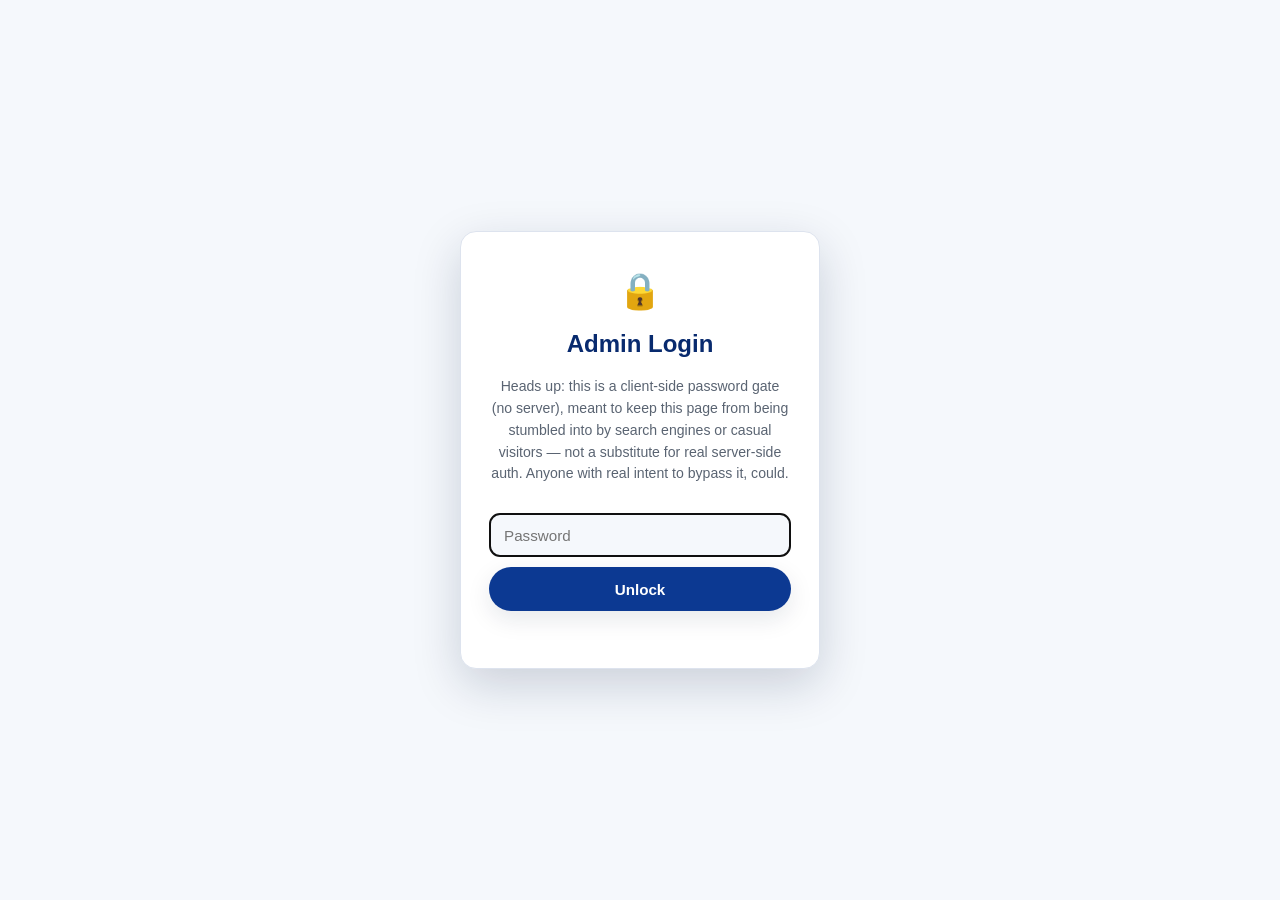
<file: admin.html>
<!doctype html>
<html lang="en">
<head>
<meta charset="UTF-8" />
<meta name="viewport" content="width=device-width, initial-scale=1" />
<title>Camp Enoki — Admin</title>
<meta name="robots" content="noindex, nofollow" />
<link rel="icon" href="icons/icon-192.png" />
<link rel="stylesheet" href="css/styles.css" />
</head>
<body class="admin-body">

<div class="auth-gate" id="authGate">
  <div class="auth-gate-box">
    <div style="font-size:2.2rem">🔒</div>
    <h2>Admin Login</h2>
    <p style="color:var(--text-muted);font-size:.88rem">
      Heads up: this is a client-side password gate (no server), meant to keep this page from being stumbled
      into by search engines or casual visitors — not a substitute for real server-side auth. Anyone with
      real intent to bypass it, could.
    </p>
    <input type="password" id="authPasswordInput" placeholder="Password" autocomplete="current-password" />
    <button class="btn btn-primary btn-block" id="authSubmitBtn">Unlock</button>
    <div id="authError" style="color:#c0392b;font-size:.85rem;min-height:1.2em;margin-top:8px"></div>
  </div>
</div>

<div id="adminContent" class="hidden">

<header class="admin-header">
  <div class="wrap">
    <div class="brand" style="color:#fff">
      <img class="brand-logo" src="icons/icon-192.png" alt="Camp Enoki logo" />
      Camp Enoki — Admin
    </div>
    <div style="display:flex;gap:10px;align-items:center">
      <button class="theme-toggle" id="themeToggle" aria-label="Toggle dark mode">🌙</button>
      <a class="btn btn-sm" style="background:#fff;color:var(--brand)" href="index.html">Back to site</a>
      <button class="btn btn-sm btn-ghost" style="color:#fff" id="logoutBtn">Log out</button>
    </div>
  </div>
</header>

<main class="admin-main">
  <div class="notice info">
    Everything below is fully editable — every section on the public site (and the AI concierge's behavior) is driven from here.
    <strong>Your edits save instantly to THIS browser only.</strong> Guests on other devices won't see them until you hit
    <strong>Publish</strong> (last tab) — that's the one step that makes changes actually go live for everyone.
  </div>

  <div class="admin-tabs" id="adminTabs">
    <button class="admin-tab active" data-tab="settings">Site Settings</button>
    <button class="admin-tab" data-tab="policies">Policies</button>
    <button class="admin-tab" data-tab="rates">Rates</button>
    <button class="admin-tab" data-tab="amenities">Amenities</button>
    <button class="admin-tab" data-tab="attractions">Attractions</button>
    <button class="admin-tab" data-tab="reviews">Reviews</button>
    <button class="admin-tab" data-tab="media">Media</button>
    <button class="admin-tab" data-tab="galleryFolders">Gallery</button>
    <button class="admin-tab" data-tab="faq">FAQ</button>
    <button class="admin-tab" data-tab="ai">AI Concierge</button>
    <button class="admin-tab" data-tab="bookings">Bookings</button>
    <button class="admin-tab" data-tab="unanswered">Unanswered</button>
    <button class="admin-tab" data-tab="security">Security</button>
    <button class="admin-tab" data-tab="publish" style="font-weight:800">Publish</button>
  </div>

  <section class="tab-panel" data-panel="settings">
    <h2 class="section-title" style="margin-bottom:10px">Site Settings</h2>
    <p class="section-sub">Resort name, hero text, and contact info shown across the public site.</p>
    <div id="settingsForm"></div>
  </section>

  <section class="tab-panel hidden" data-panel="policies">
    <h2 class="section-title" style="margin-bottom:10px">Policies</h2>
    <p class="section-sub">Check-in/out times, payment, and the cancellation policy text used by the FAQ + concierge.</p>
    <div id="policiesForm"></div>
  </section>

  <section class="tab-panel hidden" data-panel="rates">
    <h2 class="section-title" style="margin-bottom:10px">Rates</h2>
    <div id="rates-toolbar"></div>
    <div id="rates-table"></div>
  </section>

  <section class="tab-panel hidden" data-panel="amenities">
    <h2 class="section-title" style="margin-bottom:10px">Amenities</h2>
    <div id="amenities-toolbar"></div>
    <div id="amenities-table"></div>
  </section>

  <section class="tab-panel hidden" data-panel="attractions">
    <h2 class="section-title" style="margin-bottom:10px">Nearby Attractions</h2>
    <div id="attractions-toolbar"></div>
    <div id="attractions-table"></div>
  </section>

  <section class="tab-panel hidden" data-panel="reviews">
    <h2 class="section-title" style="margin-bottom:10px">Reviews</h2>
    <div id="reviews-toolbar"></div>
    <div id="reviews-table"></div>
  </section>

  <section class="tab-panel hidden" data-panel="media">
    <h2 class="section-title" style="margin-bottom:10px">Media Library</h2>
    <p class="section-sub">Photos/videos used in the Gallery and attached to FAQ answers. Upload a real photo or paste an image URL.</p>
    <div id="media-toolbar"></div>
    <div id="media-table"></div>
  </section>

  <section class="tab-panel hidden" data-panel="galleryFolders">
    <h2 class="section-title" style="margin-bottom:10px">Gallery Folders</h2>
    <p class="section-sub">
      Add a whole Google Drive folder as its own Gallery tab — name it anything ("Activities", "Rooms", whatever), paste
      the folder link, and every photo/video inside shows up automatically. Needs the Drive API key set in Site Settings.
    </p>
    <div id="galleryFolders-toolbar"></div>
    <div id="galleryFolders-table"></div>
  </section>

  <section class="tab-panel hidden" data-panel="faq">
    <h2 class="section-title" style="margin-bottom:10px">FAQ Knowledge Base</h2>
    <div class="admin-toolbar">
      <input type="search" id="faqSearch" placeholder="Search FAQ by question, category, or keyword..." />
      <button class="btn btn-primary btn-sm" id="addFaqBtn">+ Add FAQ</button>
      <button class="btn btn-outline btn-sm" id="exportBtn">Export JSON</button>
      <label class="btn btn-outline btn-sm" style="cursor:pointer">
        Import JSON
        <input type="file" id="importInput" accept="application/json" style="display:none" />
      </label>
    </div>
    <div class="admin-table-wrap">
      <table class="admin-table" id="faqTable">
        <thead>
          <tr><th>Question</th><th>Category</th><th>Priority</th><th>Lang</th><th>Media</th><th>Actions</th></tr>
        </thead>
        <tbody id="faqTableBody"></tbody>
      </table>
    </div>
  </section>

  <section class="tab-panel hidden" data-panel="ai">
    <h2 class="section-title" style="margin-bottom:10px">AI Concierge</h2>
    <p class="section-sub">Wire up a real Claude-backed proxy so the concierge can answer beyond the FAQ list. See <code>server/README.md</code> to deploy the proxy first.</p>
    <div id="aiForm"></div>
  </section>

  <section class="tab-panel hidden" data-panel="bookings">
    <h2 class="section-title" style="margin-bottom:10px">Booking Requests</h2>
    <div class="admin-table-wrap">
      <table class="admin-table" id="bookingTable">
        <thead>
          <tr><th>Ref</th><th>Guest</th><th>Mobile</th><th>Date</th><th>Type</th><th>Pax</th><th>Pets</th><th>Requests</th><th></th></tr>
        </thead>
        <tbody id="bookingTableBody"></tbody>
      </table>
    </div>
  </section>

  <section class="tab-panel hidden" data-panel="unanswered">
    <h2 class="section-title" style="margin-bottom:10px">Unanswered Questions</h2>
    <p class="section-sub" style="margin-bottom:14px">Questions the FAQ engine couldn't match — use these to grow the knowledge base.</p>
    <div class="admin-table-wrap">
      <table class="admin-table" id="unansweredTable">
        <thead><tr><th>Question</th><th>When</th></tr></thead>
        <tbody id="unansweredTableBody"></tbody>
      </table>
    </div>
  </section>

  <section class="tab-panel hidden" data-panel="security">
    <h2 class="section-title" style="margin-bottom:10px">Security</h2>
    <p class="section-sub">Change the Admin Mode password. Remember: this is a client-side gate, not real server-side auth (see the login screen's note).</p>
    <div id="securityForm"></div>
  </section>

  <section class="tab-panel hidden" data-panel="publish">
    <h2 class="section-title" style="margin-bottom:10px">Publish</h2>
    <p class="section-sub">
      Everything you edit in the tabs above saves instantly, but only in THIS browser — that's why it doesn't show up for
      guests or on other devices. Publish commits the current content straight into the site's files on GitHub, which makes
      it live for everyone within about a minute. This needs a GitHub Personal Access Token you generate yourself below —
      it's stored only in this browser and is never sent anywhere except directly to GitHub's own API.
    </p>
    <div id="publishForm"></div>
  </section>
</main>

</div>

<div class="modal-overlay" id="faqModalOverlay">
  <div class="modal-box" id="faqModalBox"></div>
</div>

<div class="modal-overlay" id="itemModalOverlay">
  <div class="modal-box" id="itemModalBox"></div>
</div>

<script src="js/data-store.js"></script>
<script src="js/admin.js"></script>
</body>
</html>
</file>
<file: css/styles.css>
/* ===== Design tokens ===== */
/* Brand blue (#0c3992) matches the live Camp Enoki booking portal's real brandColor setting. */
:root {
  --brand: #0c3992;
  --brand-light: #2a56b8;
  --brand-dark: #082a6e;
  --accent: #e8802e;
  --sand: #f4e3c1;
  --bg: #f5f8fc;
  --surface: #ffffff;
  --text: #1c2333;
  --text-muted: #5a6472;
  --border: #dde3ee;
  --radius: 16px;
  --radius-sm: 10px;
  --shadow: 0 8px 24px rgba(12, 30, 60, 0.10);
  --shadow-lg: 0 16px 48px rgba(12, 30, 60, 0.18);
  --maxw: 1180px;
  --font: -apple-system, BlinkMacSystemFont, "Segoe UI", Roboto, Helvetica, Arial, sans-serif;
}

:root[data-theme="dark"] {
  --brand: #6f9ce8;
  --brand-light: #8fb4f2;
  --brand-dark: #0c3992;
  --accent: #f5a252;
  --bg: #0f1720;
  --surface: #17212c;
  --text: #eef2f8;
  --text-muted: #a9b4c4;
  --border: #263140;
  --shadow: 0 8px 24px rgba(0, 0, 0, 0.35);
  --shadow-lg: 0 16px 48px rgba(0, 0, 0, 0.5);
}

@media (prefers-color-scheme: dark) {
  :root:not([data-theme="light"]) {
    --brand: #6f9ce8;
    --brand-light: #8fb4f2;
    --brand-dark: #0c3992;
    --accent: #f5a252;
    --bg: #0f1720;
    --surface: #17212c;
    --text: #eef2f8;
    --text-muted: #a9b4c4;
    --border: #263140;
    --shadow: 0 8px 24px rgba(0, 0, 0, 0.35);
    --shadow-lg: 0 16px 48px rgba(0, 0, 0, 0.5);
  }
}

* { box-sizing: border-box; }
html { scroll-behavior: smooth; }
body {
  margin: 0;
  font-family: var(--font);
  background: var(--bg);
  color: var(--text);
  line-height: 1.55;
  -webkit-font-smoothing: antialiased;
}
img { max-width: 100%; display: block; }
a { color: inherit; }
button { font-family: inherit; }

.wrap { max-width: var(--maxw); margin: 0 auto; padding: 0 20px; }

/* ===== Header ===== */
.site-header {
  position: sticky; top: 0; z-index: 40;
  background: color-mix(in srgb, var(--surface) 88%, transparent);
  backdrop-filter: blur(10px);
  border-bottom: 1px solid var(--border);
}
.site-header .wrap { display: flex; align-items: center; justify-content: space-between; height: 68px; }
.brand { display: flex; align-items: center; gap: 10px; font-weight: 700; font-size: 1.15rem; color: var(--brand); text-decoration: none; }
.brand-logo { width: 34px; height: 34px; border-radius: 50%; object-fit: cover; flex-shrink: 0; box-shadow: 0 0 0 1px rgba(0,0,0,.08); }
.nav-links { display: flex; gap: 22px; list-style: none; margin: 0; padding: 0; }
.nav-links a { text-decoration: none; font-weight: 500; color: var(--text-muted); font-size: 0.95rem; transition: color .15s; }
.nav-links a:hover { color: var(--brand); }
.header-actions { display: flex; align-items: center; gap: 10px; }
.theme-toggle {
  width: 42px; height: 42px; border-radius: 50%; border: 1px solid var(--border);
  background: var(--surface); cursor: pointer; display: grid; place-items: center; font-size: 1.1rem;
}
.nav-toggle { display: none; }

/* ===== Buttons ===== */
.btn {
  display: inline-flex; align-items: center; justify-content: center; gap: 8px;
  padding: 12px 22px; border-radius: 999px; border: none; cursor: pointer;
  font-weight: 600; font-size: 0.95rem; text-decoration: none; transition: transform .15s, box-shadow .15s, background .15s;
  min-height: 44px;
}
.btn-primary { background: var(--brand); color: #fff; box-shadow: var(--shadow); }
.btn-primary:hover { background: var(--brand-dark); transform: translateY(-1px); }
.btn-outline { background: transparent; color: var(--brand); border: 1.5px solid var(--brand); }
.btn-outline:hover { background: color-mix(in srgb, var(--brand) 10%, transparent); }
.btn-ghost { background: transparent; color: var(--text-muted); }
.btn-block { width: 100%; }
.btn-sm { padding: 8px 16px; font-size: 0.85rem; min-height: 36px; }
.btn:disabled { opacity: .5; cursor: not-allowed; }

/* ===== Hero ===== */
.hero {
  position: relative; overflow: hidden; padding: 90px 0 70px;
  background: linear-gradient(180deg, color-mix(in srgb, var(--brand) 12%, var(--bg)) 0%, var(--bg) 100%);
}
.hero .wrap { display: grid; gap: 40px; align-items: center; }
@media (min-width: 860px) { .hero .wrap { grid-template-columns: 1.1fr 0.9fr; } }
.hero h1 { font-size: clamp(2rem, 4.5vw, 3.2rem); margin: 0 0 16px; color: var(--brand-dark); line-height: 1.15; }
:root[data-theme="dark"] .hero h1 { color: var(--brand-light); }
.hero p { color: var(--text-muted); font-size: 1.08rem; max-width: 46ch; margin: 0 0 28px; }
.hero-actions { display: flex; gap: 14px; flex-wrap: wrap; }
.hero-art { border-radius: var(--radius); overflow: hidden; box-shadow: var(--shadow-lg); animation: float 6s ease-in-out infinite; }
@keyframes float { 0%,100% { transform: translateY(0); } 50% { transform: translateY(-8px); } }

/* ===== Sections ===== */
section { padding: 64px 0; }
.section-title { font-size: clamp(1.5rem, 3vw, 2.1rem); margin: 0 0 8px; color: var(--brand-dark); }
:root[data-theme="dark"] .section-title { color: var(--brand-light); }
.section-sub { color: var(--text-muted); margin: 0 0 36px; max-width: 60ch; }

.grid { display: grid; gap: 22px; }
.grid-4 { grid-template-columns: repeat(4, 1fr); }
.grid-3 { grid-template-columns: repeat(3, 1fr); }
.grid-2 { grid-template-columns: repeat(2, 1fr); }
/* For content whose item count varies (e.g. Rates can be 1 promo or 6 cottages) —
   cards keep a sane width instead of stretching thin or leaving a lone card marooned. */
.grid-auto { grid-template-columns: repeat(auto-fill, minmax(260px, 1fr)); align-items: start; }
@media (max-width: 900px) { .grid-4 { grid-template-columns: repeat(2, 1fr); } .grid-3 { grid-template-columns: repeat(2, 1fr); } }
@media (max-width: 560px) { .grid-4, .grid-3, .grid-2 { grid-template-columns: 1fr; } }

.card {
  background: var(--surface); border: 1px solid var(--border); border-radius: var(--radius);
  box-shadow: var(--shadow); overflow: hidden; transition: transform .18s, box-shadow .18s;
}
.card:hover { transform: translateY(-3px); box-shadow: var(--shadow-lg); }
.card-body { padding: 18px 20px; }
.card img { width: 100%; height: 170px; object-fit: cover; background: var(--sand); }

.amenity-card { text-align: center; padding: 26px 18px; }
.amenity-icon { font-size: 2rem; margin-bottom: 10px; }
.amenity-card h3 { margin: 0 0 6px; font-size: 1.02rem; }
.amenity-card p { margin: 0; color: var(--text-muted); font-size: 0.9rem; }

.rates-list { display: flex; flex-direction: column; gap: 20px; }
.rate-card { display: flex; flex-direction: row; align-items: flex-start; }
.rate-card-info { flex: 1 1 0; min-width: 0; padding: 20px; }
/* Rates photos are often a full designed promo poster (pricing, contact info, logos
   baked into the graphic), not a candid scenery shot — cropping it (object-fit:cover)
   can cut off real content, so it gets real width and shows at its natural aspect
   ratio instead of being squeezed into a slim fixed-width column. */
.rate-card-photo { width: 42%; max-width: 420px; flex-shrink: 0; padding: 20px 20px 20px 0; }
.rate-card-photo img { width: 100%; height: auto; display: block; border-radius: var(--radius-sm); background: var(--sand); }
@media (max-width: 700px) {
  .rate-card { flex-direction: column-reverse; }
  .rate-card-photo { width: 100%; max-width: none; padding: 16px 16px 0; }
}

.rate-card h3 { margin: 0; font-size: 1.15rem; }
.rate-card .price { color: var(--accent); font-weight: 700; font-size: 1.3rem; margin: 6px 0 0; }
.rate-card .price small { font-size: 0.7rem; font-weight: 500; color: var(--text-muted); }
.rate-card .meta { margin: 6px 0 14px; color: var(--text-muted); font-size: 0.88rem; }
.rate-desc { margin: 0; }
.rate-desc-text {
  margin: 0; color: var(--text-muted); font-size: 0.88rem; line-height: 1.6;
  white-space: pre-line; /* respects real line breaks the owner types, e.g. one bullet per line */
}
.rate-desc-text.clamped {
  display: -webkit-box; -webkit-line-clamp: 4; -webkit-box-orient: vertical; overflow: hidden;
}
.rate-desc-toggle {
  background: none; border: none; color: var(--brand); font-weight: 600; font-size: 0.82rem;
  cursor: pointer; padding: 8px 0 0; text-decoration: underline;
}

.gallery-tabs { display: flex; gap: 10px; flex-wrap: wrap; margin-bottom: 24px; }
.gallery-tab {
  padding: 8px 16px; border-radius: 999px; border: 1px solid var(--border); background: var(--surface);
  cursor: pointer; font-size: 0.88rem; font-weight: 500; color: var(--text-muted);
}
.gallery-tab.active { background: var(--brand); color: #fff; border-color: var(--brand); }
.gallery-grid { display: grid; grid-template-columns: repeat(auto-fill, minmax(220px, 1fr)); gap: 16px; }
.gallery-item { border-radius: var(--radius-sm); overflow: hidden; box-shadow: var(--shadow); }
.gallery-item img { height: 160px; width: 100%; object-fit: cover; }
.gallery-item .gallery-video-frame { width: 100%; height: 260px; display: block; background: #000; }

.attractions-list { display: flex; flex-direction: column; gap: 20px; }
.attraction-card { display: flex; flex-direction: row; align-items: stretch; }
.attraction-card-info { flex: 1 1 0; min-width: 0; padding: 20px; display: flex; flex-direction: column; gap: 4px; text-align: left; }
.attraction-media-wrap { width: 42%; max-width: 420px; flex-shrink: 0; padding: 20px 20px 20px 0; }
.attraction-media { width: 100%; height: 100%; min-height: 260px; object-fit: cover; display: block; border: none; border-radius: var(--radius-sm); background: #000; }
@media (max-width: 700px) {
  .attraction-card { flex-direction: column-reverse; }
  .attraction-media-wrap { width: 100%; max-width: none; padding: 16px 16px 0; }
  .attraction-media { min-height: 220px; }
}

.attraction-card h3 { margin: 0; font-size: 1.05rem; }
.attraction-card .distance { color: var(--accent); font-size: 0.85rem; font-weight: 600; }
.attraction-card p { margin: 4px 0 0; color: var(--text-muted); font-size: 0.9rem; }

.review-card .card-body { padding: 22px; }
.review-stars { color: var(--accent); letter-spacing: 2px; }
.review-name { font-weight: 600; margin-top: 10px; }
.review-date { color: var(--text-muted); font-size: 0.8rem; }

.contact-block { display: flex; flex-wrap: wrap; gap: 30px; align-items: flex-start; }
.contact-item { display: flex; gap: 12px; align-items: flex-start; }
.contact-item .icon { font-size: 1.3rem; }

footer.site-footer { padding: 32px 0; text-align: center; color: var(--text-muted); font-size: 0.85rem; border-top: 1px solid var(--border); }

/* ===== Chat widget ===== */
.chat-fab {
  position: fixed; right: 20px; bottom: 20px; z-index: 60;
  width: 62px; height: 62px; border-radius: 50%; border: none; cursor: pointer;
  background: var(--brand); color: #fff; font-size: 1.6rem; box-shadow: var(--shadow-lg);
  display: grid; place-items: center; transition: transform .18s;
}
.chat-fab:hover { transform: scale(1.06); }
.chat-fab .badge {
  position: absolute; top: -4px; right: -4px; background: var(--accent); color: #fff;
  font-size: 0.65rem; font-weight: 700; border-radius: 999px; padding: 2px 6px; min-width: 18px; text-align: center;
}

.chat-panel {
  position: fixed; right: 20px; bottom: 96px; z-index: 60;
  width: min(380px, calc(100vw - 40px)); height: min(560px, calc(100vh - 140px));
  background: var(--surface); border-radius: var(--radius); box-shadow: var(--shadow-lg);
  border: 1px solid var(--border); display: flex; flex-direction: column; overflow: hidden;
  transform: translateY(16px) scale(.98); opacity: 0; pointer-events: none; transition: all .18s ease-out;
}
.chat-panel.open { transform: translateY(0) scale(1); opacity: 1; pointer-events: auto; }

.chat-header { background: var(--brand); color: #fff; padding: 16px 18px; display: flex; align-items: center; justify-content: space-between; }
.chat-header .title { font-weight: 700; font-size: 1rem; }
.chat-header .subtitle { font-size: 0.78rem; opacity: 0.85; }
.chat-close { background: none; border: none; color: #fff; font-size: 1.2rem; cursor: pointer; padding: 4px; }

.chat-messages { flex: 1; overflow-y: auto; padding: 16px; display: flex; flex-direction: column; gap: 12px; background: var(--bg); }
.msg { max-width: 88%; padding: 11px 14px; border-radius: 14px; font-size: 0.92rem; animation: pop .15s ease-out; white-space: pre-wrap; }
@keyframes pop { from { opacity: 0; transform: translateY(4px); } to { opacity: 1; transform: translateY(0); } }
.msg.bot { align-self: flex-start; background: var(--surface); border: 1px solid var(--border); border-bottom-left-radius: 4px; }
.msg.user { align-self: flex-end; background: var(--brand); color: #fff; border-bottom-right-radius: 4px; }
.msg-media { margin-top: 8px; border-radius: 10px; overflow: hidden; }
.msg-media img, .msg-media video { width: 100%; border-radius: 10px; }
.msg-media figcaption { font-size: 0.75rem; color: var(--text-muted); margin-top: 4px; }
.msg-buttons { display: flex; flex-wrap: wrap; gap: 8px; margin-top: 10px; }
.msg-btn {
  border: 1px solid var(--brand); color: var(--brand); background: transparent; border-radius: 999px;
  padding: 7px 14px; font-size: 0.82rem; cursor: pointer; font-weight: 600;
}
.msg-btn:hover { background: color-mix(in srgb, var(--brand) 10%, transparent); }
.msg-quick { display: flex; flex-wrap: wrap; gap: 8px; margin-top: 10px; }

.chat-input-row { display: flex; gap: 8px; padding: 12px; border-top: 1px solid var(--border); background: var(--surface); }
.chat-input-row input {
  flex: 1; border: 1px solid var(--border); border-radius: 999px; padding: 11px 16px; font-size: 0.92rem;
  background: var(--bg); color: var(--text);
}
.chat-input-row input:focus { outline: 2px solid var(--brand); outline-offset: 1px; }
.chat-send { width: 44px; height: 44px; border-radius: 50%; border: none; background: var(--brand); color: #fff; font-size: 1.1rem; cursor: pointer; }

/* ===== Modal (booking wizard) ===== */
.modal-overlay {
  position: fixed; inset: 0; background: rgba(10, 18, 10, 0.5); z-index: 70;
  display: flex; align-items: center; justify-content: center; padding: 16px;
  opacity: 0; pointer-events: none; transition: opacity .15s;
}
.modal-overlay.open { opacity: 1; pointer-events: auto; }
.modal-box {
  background: var(--surface); border-radius: var(--radius); max-width: 520px; width: 100%;
  max-height: 90vh; overflow-y: auto; box-shadow: var(--shadow-lg); padding: 28px;
}
.modal-box h2 { margin: 0 0 4px; color: var(--brand-dark); }
:root[data-theme="dark"] .modal-box h2 { color: var(--brand-light); }
.modal-close-x { float: right; background: none; border: none; font-size: 1.3rem; cursor: pointer; color: var(--text-muted); }

.steps-indicator { display: flex; gap: 6px; margin: 16px 0 22px; }
.steps-indicator span { flex: 1; height: 5px; border-radius: 3px; background: var(--border); }
.steps-indicator span.active { background: var(--brand); }

.form-row { margin-bottom: 16px; }
.form-row label { display: block; font-size: 0.86rem; font-weight: 600; margin-bottom: 6px; color: var(--text-muted); }
.form-row input, .form-row select, .form-row textarea {
  width: 100%; padding: 12px 14px; border-radius: var(--radius-sm); border: 1px solid var(--border);
  background: var(--bg); color: var(--text); font-size: 0.95rem; font-family: inherit; min-height: 44px;
}
.form-row textarea { min-height: 80px; resize: vertical; }
.form-row-2 { display: grid; grid-template-columns: 1fr 1fr; gap: 12px; }
.form-actions { display: flex; justify-content: space-between; gap: 10px; margin-top: 22px; }
.pill-toggle { display: flex; gap: 10px; }
.pill-toggle label {
  flex: 1; text-align: center; border: 1.5px solid var(--border); border-radius: 999px; padding: 10px;
  cursor: pointer; font-weight: 600; font-size: 0.9rem; color: var(--text-muted);
}
.pill-toggle input { display: none; }
.pill-toggle input:checked + span { color: var(--brand); }
.pill-toggle label:has(input:checked) { border-color: var(--brand); background: color-mix(in srgb, var(--brand) 10%, transparent); }

.booking-summary { background: var(--bg); border-radius: var(--radius-sm); padding: 16px; font-size: 0.9rem; }
.booking-summary div { display: flex; justify-content: space-between; padding: 4px 0; }
.booking-success { text-align: center; padding: 20px 0; }
.booking-success .icon { font-size: 3rem; }

/* ===== Admin page ===== */
.admin-body { background: var(--bg); min-height: 100vh; }
.admin-header { background: var(--brand); color: #fff; padding: 18px 0; }
.admin-header .wrap { display: flex; justify-content: space-between; align-items: center; }
.admin-main { max-width: 1100px; margin: 0 auto; padding: 26px 20px 60px; }
.admin-toolbar { display: flex; gap: 12px; flex-wrap: wrap; margin-bottom: 18px; align-items: center; }
.admin-toolbar input[type="search"] {
  flex: 1; min-width: 200px; padding: 10px 14px; border-radius: var(--radius-sm); border: 1px solid var(--border);
  background: var(--surface); color: var(--text);
}
.admin-table-wrap { overflow-x: auto; background: var(--surface); border-radius: var(--radius); border: 1px solid var(--border); }
table.admin-table { width: 100%; border-collapse: collapse; font-size: 0.88rem; }
table.admin-table th, table.admin-table td { padding: 10px 14px; text-align: left; border-bottom: 1px solid var(--border); vertical-align: top; }
table.admin-table th { background: color-mix(in srgb, var(--brand) 8%, transparent); font-weight: 700; }
table.admin-table tr:last-child td { border-bottom: none; }
.tag { display: inline-block; background: color-mix(in srgb, var(--brand) 12%, transparent); color: var(--brand); border-radius: 999px; padding: 3px 10px; font-size: 0.76rem; font-weight: 600; }
.admin-actions { display: flex; gap: 6px; }
.admin-empty { padding: 40px; text-align: center; color: var(--text-muted); }
.admin-tabs { display: flex; gap: 6px; flex-wrap: wrap; margin-bottom: 20px; border-bottom: 1px solid var(--border); padding-bottom: 4px; }
.admin-tab {
  padding: 9px 14px; border: none; background: transparent; border-radius: var(--radius-sm) var(--radius-sm) 0 0;
  cursor: pointer; font-weight: 600; font-size: 0.85rem; color: var(--text-muted);
}
.admin-tab.active { background: var(--brand); color: #fff; }
.tab-panel { padding-top: 4px; }
.settings-form { max-width: 560px; display: flex; flex-direction: column; gap: 4px; }
.image-field-preview { width: 90px; height: 60px; object-fit: cover; border-radius: var(--radius-sm); border: 1px solid var(--border); }

.auth-gate { position: fixed; inset: 0; z-index: 100; background: var(--bg); display: flex; align-items: center; justify-content: center; padding: 20px; }
.auth-gate.hidden { display: none; }
.auth-gate-box { max-width: 360px; width: 100%; text-align: center; background: var(--surface); border: 1px solid var(--border); border-radius: var(--radius); padding: 32px 28px; box-shadow: var(--shadow-lg); }
.auth-gate-box h2 { margin: 6px 0 14px; color: var(--brand-dark); }
:root[data-theme="dark"] .auth-gate-box h2 { color: var(--brand-light); }
.auth-gate-box input { width: 100%; padding: 12px 14px; border-radius: var(--radius-sm); border: 1px solid var(--border); background: var(--bg); color: var(--text); font-size: 0.95rem; margin: 14px 0 10px; min-height: 44px; }
.notice { padding: 10px 14px; border-radius: var(--radius-sm); font-size: 0.85rem; margin-bottom: 14px; }
.notice.info { background: color-mix(in srgb, var(--brand) 12%, transparent); color: var(--brand-dark); }
:root[data-theme="dark"] .notice.info { color: var(--brand-light); }

/* Utility */
.hidden { display: none !important; }
.visually-hidden { position: absolute; width: 1px; height: 1px; overflow: hidden; clip: rect(0 0 0 0); }
.text-center { text-align: center; }

@media (max-width: 720px) {
  .nav-links { position: fixed; top: 68px; left: 0; right: 0; background: var(--surface); flex-direction: column;
    padding: 16px 20px; border-bottom: 1px solid var(--border); display: none; gap: 14px; }
  .nav-links.open { display: flex; }
  .nav-toggle { display: grid; place-items: center; width: 42px; height: 42px; border-radius: 50%; border: 1px solid var(--border); background: var(--surface); font-size: 1.2rem; cursor: pointer; }
  .form-row-2 { grid-template-columns: 1fr; }
}
</file>
